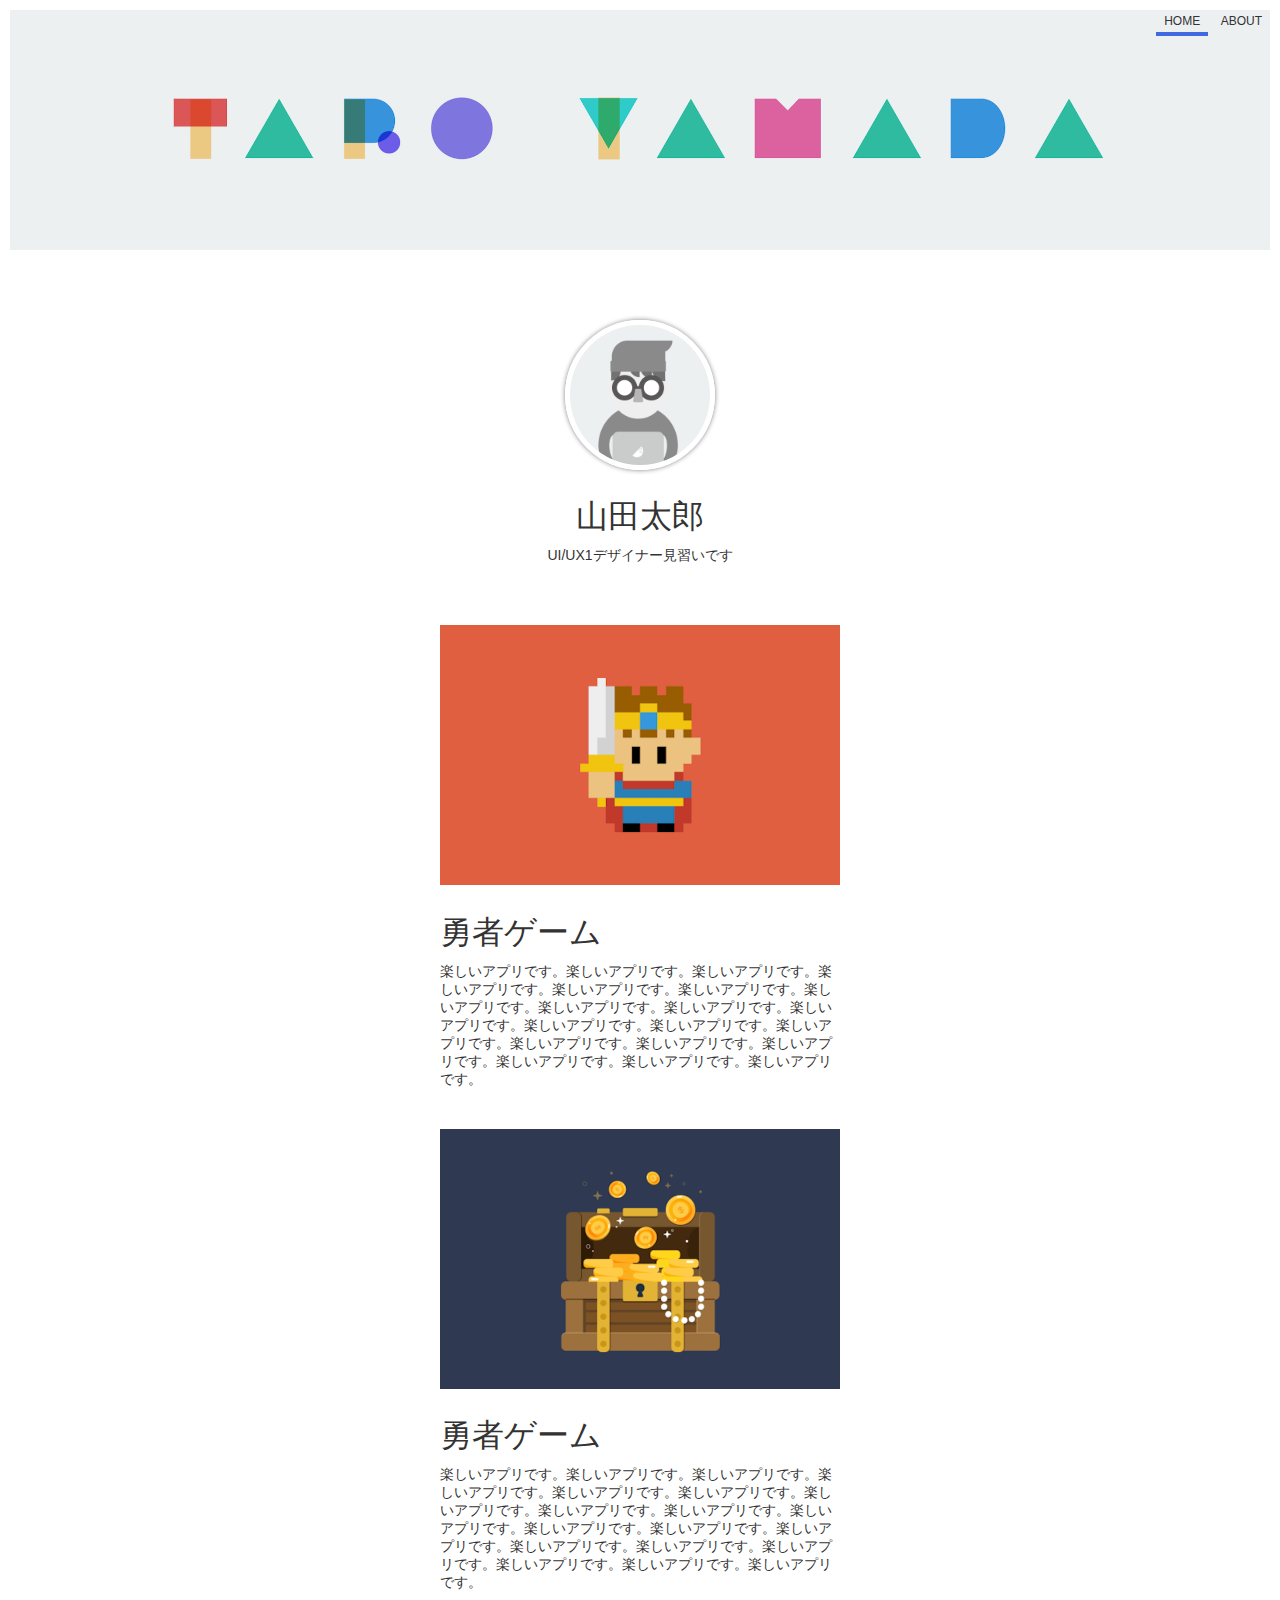
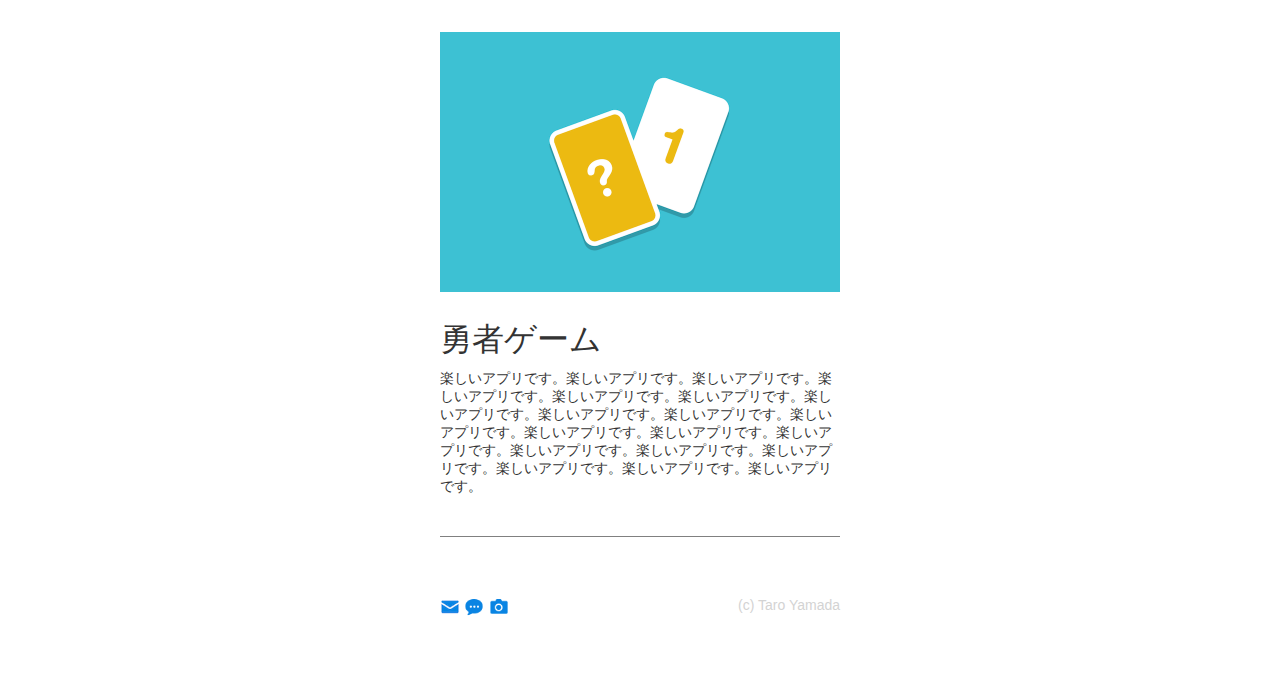
<file: public/index.html>
<!DOCTYPE html>
<html lang="ja">
  <head>
    <meta charset="utf-8">
    <title>太郎のポートフォリオサイト</title>
    <link rel="icon" href="favicon.ico">
    <meta name="description" content="太郎のポートフォリオサイト。">
    <!-- /*<style>

    </style>*/ -->
    <link rel="stylesheet" href="css/styles.css">
  </head>
  <body>
    <!-- header -->
    <header>
      <nav>
        <ul>
          <li class="current">
            <a href="index.html">
              HOME
            </a>
          </li>
          <li>
            <a href="about.html">
              ABOUT
            </a>
          </li>
        </ul>
      </nav>
    </header>
    <section>
      <img src="img/taro.png" width="140" height="140" alt="太郎のアイコン" class="icon">
      <h1>山田太郎</h1>
      <p>UI/UX1デザイナー見習いです</p>
      <div class="works">
        <section>
          <img src="img/work1.png" width="400" height="260" alt="勇者ゲーム">
          <h1>勇者ゲーム</h1>
          <p>楽しいアプリです。楽しいアプリです。楽しいアプリです。楽しいアプリです。楽しいアプリです。楽しいアプリです。楽しいアプリです。楽しいアプリです。楽しいアプリです。楽しいアプリです。楽しいアプリです。楽しいアプリです。楽しいアプリです。楽しいアプリです。楽しいアプリです。楽しいアプリです。楽しいアプリです。楽しいアプリです。楽しいアプリです。</p>
        </section>
        <section>
          <img src="img/work2.png" width="400" height="260" alt="宝探しゲーム">
          <h1>勇者ゲーム</h1>
          <p>楽しいアプリです。楽しいアプリです。楽しいアプリです。楽しいアプリです。楽しいアプリです。楽しいアプリです。楽しいアプリです。楽しいアプリです。楽しいアプリです。楽しいアプリです。楽しいアプリです。楽しいアプリです。楽しいアプリです。楽しいアプリです。楽しいアプリです。楽しいアプリです。楽しいアプリです。楽しいアプリです。楽しいアプリです。</p>
        </section>
        <section>
          <img src="img/work3.png" width="400" height="260" alt="神経衰弱ゲーム">
          <h1>勇者ゲーム</h1>
          <p>楽しいアプリです。楽しいアプリです。楽しいアプリです。楽しいアプリです。楽しいアプリです。楽しいアプリです。楽しいアプリです。楽しいアプリです。楽しいアプリです。楽しいアプリです。楽しいアプリです。楽しいアプリです。楽しいアプリです。楽しいアプリです。楽しいアプリです。楽しいアプリです。楽しいアプリです。楽しいアプリです。楽しいアプリです。</p>
        </section>
      </div>
    </section>
    <footer>
      <ul>
        <li>
          <a href="mailto:syoron@gmail.com" target="_blank">
            <img src="img/mail.png" width="20" height="20" alt="メール送信">
          </a>
        </li>
        <li>
          <a href="https://dotinstall.com" target="_blank">
            <img src="img/blog.png" width="20" height="20" alt="ブログサイトへ">
          </a>
        </li>
        <li>
          <a href="https://dotinstall.com" target="_blank">
            <img src="img/photos.png" width="20" height="20" alt="写真サイトへ">
          </a>
        </li>
      </ul>
      <p>(c) Taro Yamada</p>
    </footer>
  </body>
</html>
</file>
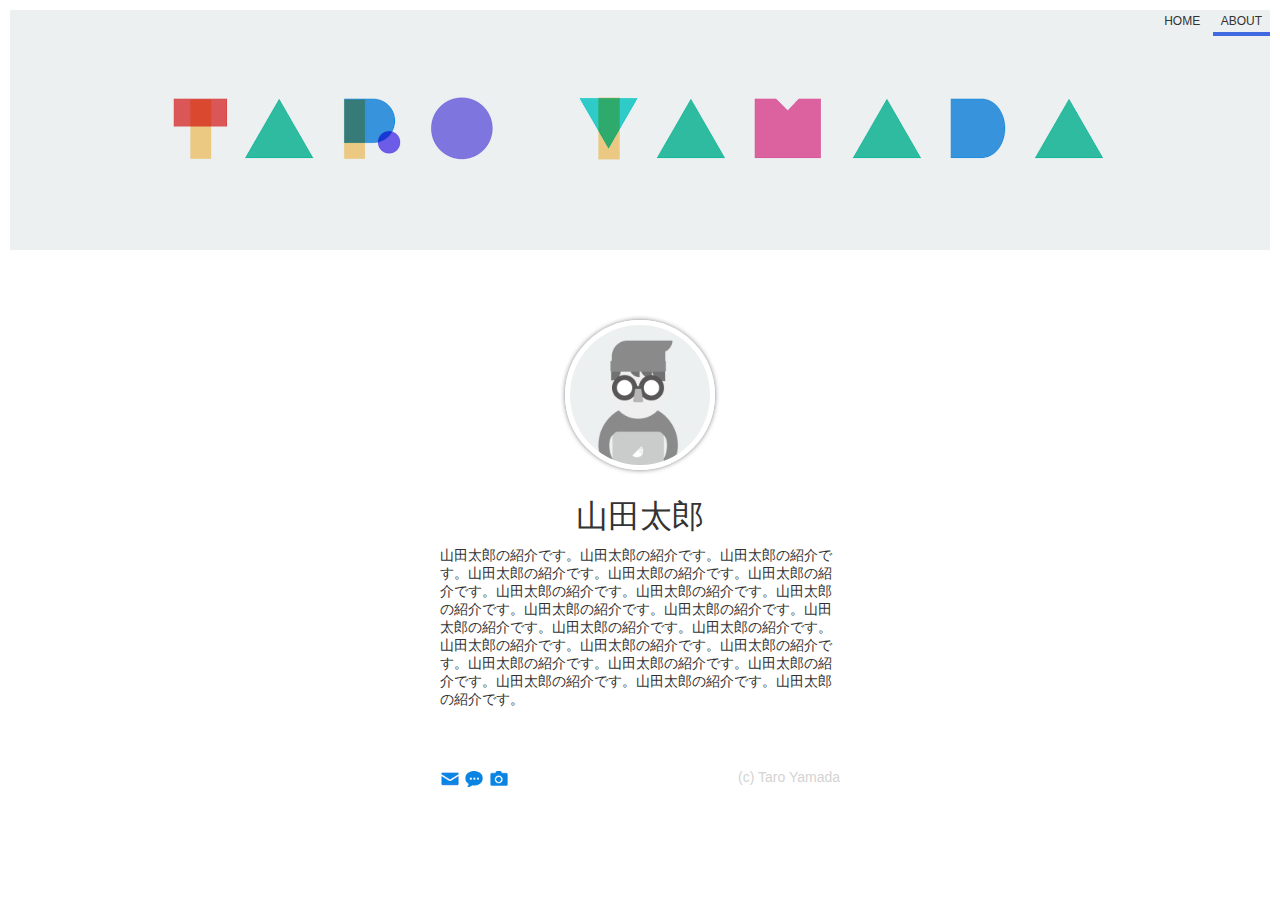
<file: public/about.html>
<!DOCTYPE html>
<html lang="ja">
  <head>
    <meta charset="utf-8">
    <title>山田太郎について</title>
    <link rel="icon" href="favicon.ico">
    <meta name="description" content="山田太郎について。">
    <link rel="stylesheet" href="css/styles.css">
  </head>
  <body>
    <!-- header -->
    <header>
      <nav>
        <ul>
          <li>
            <a href="index.html">
              HOME
            </a>
          </li>
          <li class="current">
            <a href="about.html">
              ABOUT
            </a>
          </li>
        </ul>
      </nav>
    </header>
    <section class="about">
      <img src="img/taro.png" width="140" height="140" alt="太郎のアイコン" class="icon">
      <h1>山田太郎</h1>
      <p>山田太郎の紹介です。山田太郎の紹介です。山田太郎の紹介です。山田太郎の紹介です。山田太郎の紹介です。山田太郎の紹介です。山田太郎の紹介です。山田太郎の紹介です。山田太郎の紹介です。山田太郎の紹介です。山田太郎の紹介です。山田太郎の紹介です。山田太郎の紹介です。山田太郎の紹介です。山田太郎の紹介です。山田太郎の紹介です。山田太郎の紹介です。山田太郎の紹介です。山田太郎の紹介です。山田太郎の紹介です。山田太郎の紹介です。山田太郎の紹介です。山田太郎の紹介です。</p>
    </section>
    <footer>
      <ul>
        <li>
          <a href="mailto:syoron@gmail.com" target="_blank">
            <img src="img/mail.png" width="20" height="20" alt="メール送信">
          </a>
        </li>
        <li>
          <a href="https://dotinstall.com" target="_blank">
            <img src="img/blog.png" width="20" height="20" alt="ブログサイトへ">
          </a>
        </li>
        <li>
          <a href="https://dotinstall.com" target="_blank">
            <img src="img/photos.png" width="20" height="20" alt="写真サイトへ">
          </a>
        </li>
      </ul>
      <p>(c) Taro Yamada</p>
    </footer>
  </body>
</html>
</file>
<file: public/css/styles.css>
body {
  color: #333;
  font-family: Verdana, sans-serif;
  /*margin-top: 0px;
  margin-bottom: 0px;
  margin-right: 0px;
  margin-left: 0px;
  margin: 0px;*/
  margin: 0;
}

header {
  /*background-color: pink;*/
  text-align: right;
  padding: 10px;
}

header ul {
  margin: 0;
  list-style-type: none;
  padding-left: 0;
  background-image: url(../img/header.png);
  height: 240px;
  background-size: cover;
  background-position: 50% 50%;
  margin-bottom: 60px;
}

header li {
  display: inline-block;
  /*padding-top: 4px;
  padding-bottom: 4px;
  padding-left: 8px;
  padding-right: 8px;*/
  padding: 4px 8px;
  font-size: 12px;
}

header li > a {
  text-decoration: none;
  color: inherit;
}

header li > a:hover{
  color: royalblue;
}

.current {
  border-bottom: 4px solid royalblue;
}

section {
  text-align: center;
}

section h1 {
  font-weight: normal;
  margin-bottom: 8px;
}

section p {
  margin-top: 0;
  font-size: 14px;
}

.icon {
  /*border-radius: 30px;*/
  /*border-radius: 70px;*/
  border-radius: 50%;
  /*border-color: pink;
  border-width: 5px;
  border-style: solid;*/
  /*border: 5px solid pink;*/
  border: 5px solid white;
  /*box-shadow: x y blur color;*/
  /*box-shadow: 10px 10px 5px black;*/
  box-shadow: 0 0 5px gray;
}

.works {
  width: 400px;
  /*margin-left: auto;
  margin-right: auto;*/
  margin: 60px auto;
  border-bottom: 1px solid gray;
}

.works > section {
  margin-bottom: 40px;
}

/*.works h1 {
  text-align: left;
}

.works p {
  text-align: left;
}*/

.works h1,
.works p {
  text-align: left;
}

footer {
  width: 400px;
  margin: 0 auto 60px;
}

footer ul {
  margin: 0;
  list-style-type: none;
  padding-left: 0;
  float: left;
}

footer li {
  display: inline-block;
}

footer li > a:hover{
  opacity: 0.6;
}

footer p {
  color: lightgray;
  font-size: 14px;
  text-align: right;
}

.about {
  width: 400px;
  margin: 0 auto 60px;
}

.about p {
  text-align: left;
}
</file>
